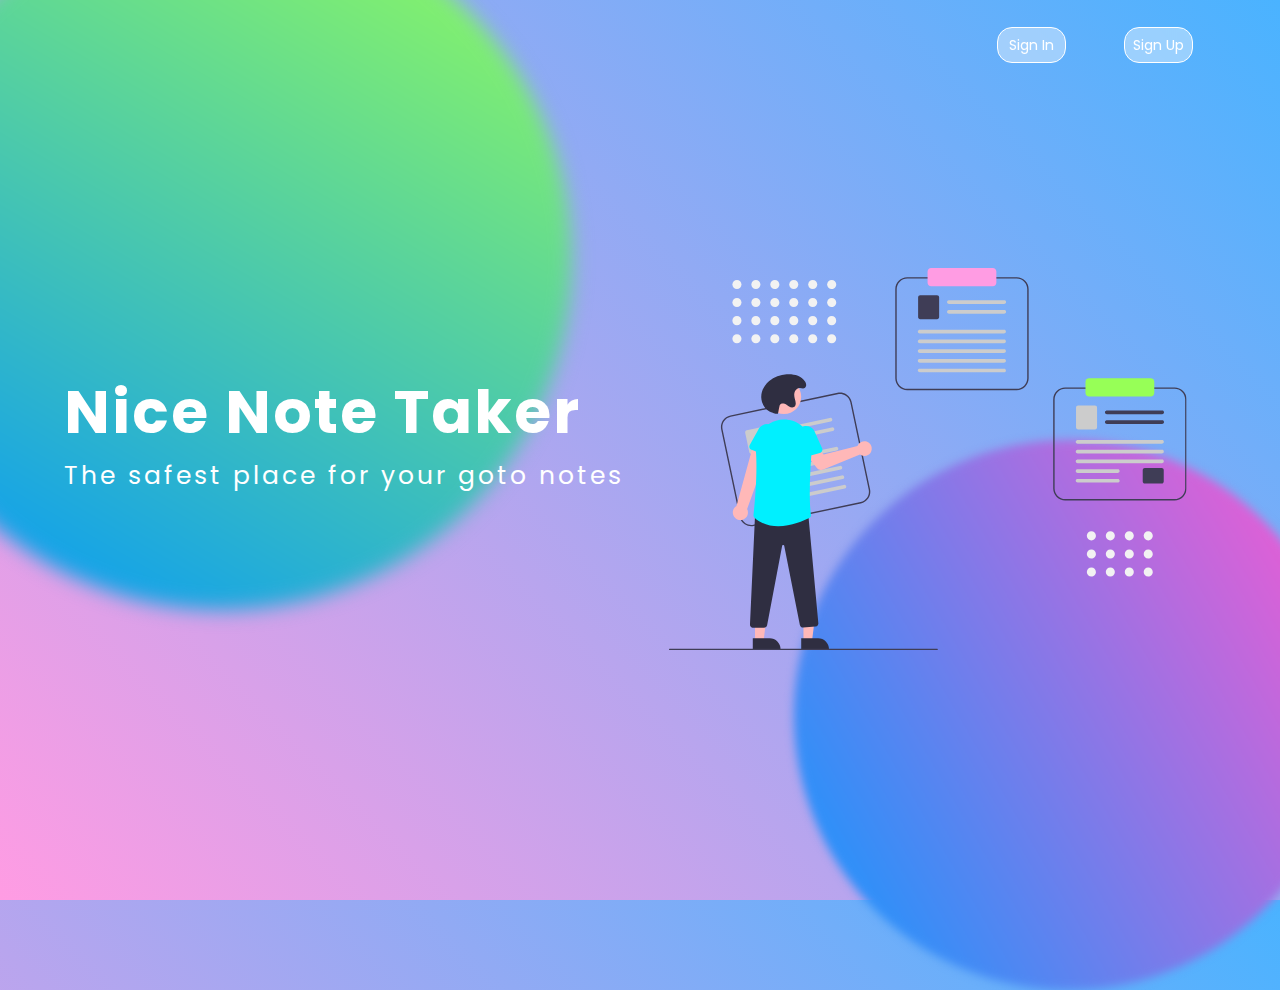
<file: index.html>
<!DOCTYPE html>
<html lang="en">
<head>
    <meta charset="UTF-8">
    <meta http-equiv="X-UA-Compatible" content="IE=edge">
    <link rel="styleSheet" href="style.css">
    <meta name="viewport" content="width=device-width, initial-scale=1.0">
    <title>Note Taker App</title>
</head>
<body>
    <nav>
        <a href="./pages/signupPage.html"><div class="sign-in-sign-up">Sign In</div></a>
        <a href="./pages/signupPage.html"><div class="sign-in-sign-up">Sign Up</div></a>

    </nav>
    <main class="homepageContainer">
        <div class="leftSection">
            <h1 class="heading">Nice Note Taker</h1>
            <h1 class="subHeading">The safest place for your goto notes</h1>

        </div>
        <div class="RightSection">
            <img class="homepageIllustration" src="./assests/homePagrIllustration.svg" alt="logo">
        </div>
    </main>
    
    <!-- Circles -->
    <div class="circle1"></div>
    <div class="circle2"></div>
    
</body>
<script src="index.js"></script>
</html>
</file>
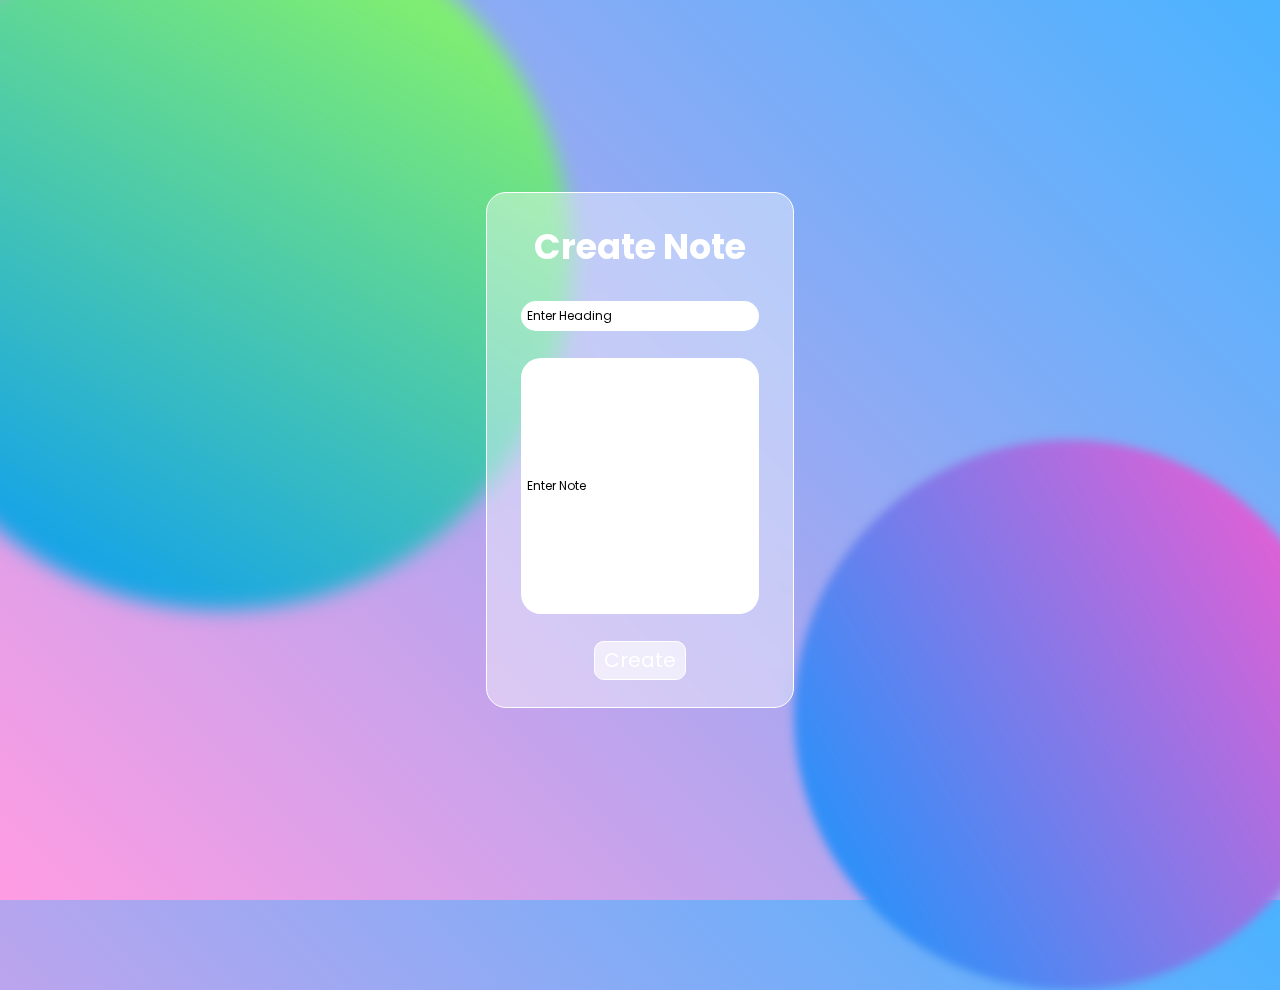
<file: pages/Createnotes.html>
<!DOCTYPE html>
<html lang="en">
<head>
    <meta charset="UTF-8">
    <meta http-equiv="X-UA-Compatible" content="IE=edge">
    <link href="otherPages.css" rel="styleSheet">
    <meta name="viewport" content="width=device-width, initial-scale=1.0">
    <title>Notes</title>
</head>
<body class="NoteBody">
    <div class="noteCard">
        <h1 class="heading">Create Note</h1>
        <input type="text" class="EnterHeading" placeholder="Enter Heading">
        <input type="text" class="inputNote" placeholder="Enter Note">
        <div class="Button">Create</div>
    </div>
    <div class="circle1"></div>
    <div class="circle2"></div>
</body>
<script src="../index.js"></script>
<script src="./createNewNote.js"></script>
</html>
</file>
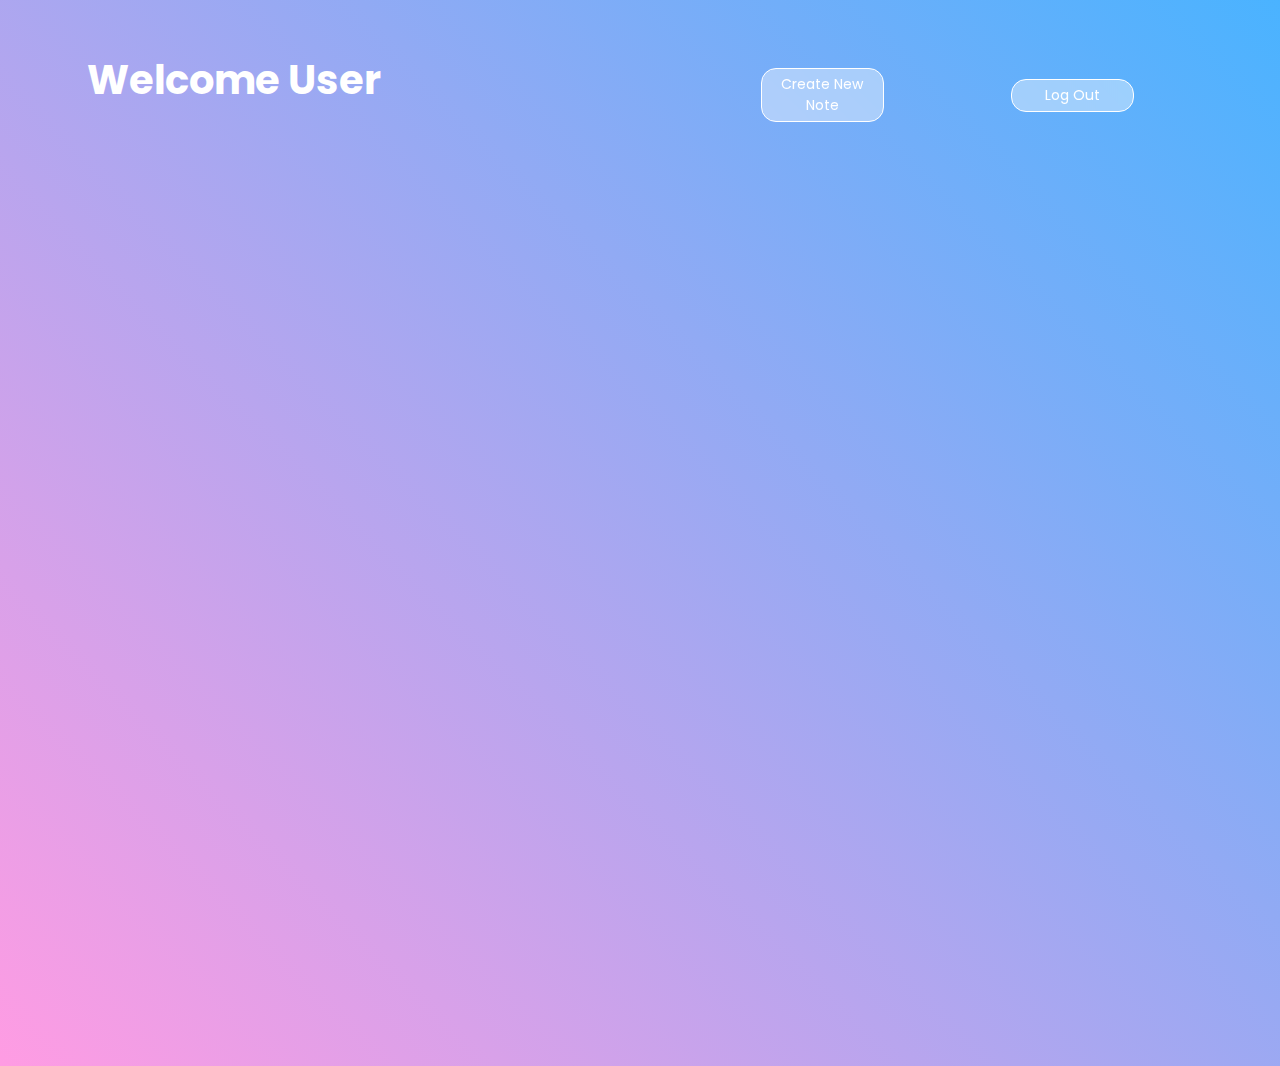
<file: pages/Dashboard.html>
<!DOCTYPE html>
<html lang="en">
<head>
    <meta charset="UTF-8">
    <meta http-equiv="X-UA-Compatible" content="IE=edge">
    <link href="dashboard.css" rel="styleSheet">
    <meta name="viewport" content="width=device-width, initial-scale=1.0">
    <title>Dashboard</title>
</head>
<body>
    <nav>
       <div class="welcomeUser">Welcome User</div>
       <div class="navControls">
           <div class="navOptions newNote">Create New Note</div>
           <div class="navOptions logOut">Log Out</div>
       </div> 
    </nav>
    <main class="cardContainer">
        <!-- <div class="card">
            <div class="cardHeader">
                <div class="cardHeading">Heading</div>
                <div class="left">
                <div class="editNote"><svg class="editNoteImage" width="45" height="45" viewBox="0 0 45 45" fill="none" xmlns="http://www.w3.org/2000/svg">
                    <path d="M32.185 7.51993L37.48 12.8124L32.185 7.51993ZM35.59 2.85743L21.2725 17.1749C20.5327 17.9137 20.0282 18.8549 19.8225 19.8799L18.5 26.4999L25.12 25.1749C26.145 24.9699 27.085 24.4674 27.825 23.7274L42.1425 9.40993C42.5727 8.97969 42.914 8.46892 43.1469 7.90678C43.3797 7.34464 43.4996 6.74214 43.4996 6.13368C43.4996 5.52523 43.3797 4.92273 43.1469 4.36059C42.914 3.79845 42.5727 3.28768 42.1425 2.85743C41.7123 2.42719 41.2015 2.0859 40.6393 1.85306C40.0772 1.62021 39.4747 1.50037 38.8663 1.50037C38.2578 1.50037 37.6553 1.62021 37.0932 1.85306C36.531 2.0859 36.0202 2.42719 35.59 2.85743V2.85743Z" stroke="white" stroke-width="2" stroke-linecap="round" stroke-linejoin="round"/>
                    <path d="M38.5 31.5V39C38.5 40.3261 37.9732 41.5979 37.0355 42.5355C36.0979 43.4732 34.8261 44 33.5 44H6C4.67392 44 3.40215 43.4732 2.46447 42.5355C1.52678 41.5979 1 40.3261 1 39V11.5C1 10.1739 1.52678 8.90215 2.46447 7.96447C3.40215 7.02678 4.67392 6.5 6 6.5H13.5" stroke="white" stroke-width="2" stroke-linecap="round" stroke-linejoin="round"/>
                    </svg>
                    </div>
                    <a>
                <div class="deleteNote">
                    <img src="../assests/Delete.svg">
                </div>  
            </a>
            </div> 
            </div>
            <div class="cardContent">Lorem ipsum dolor sit amet consectetur adipisicing elit. Necessitatibus laudantium non vero ipsa, dolorum alias ipsum quia dolor eius voluptatum?</div>
        </div> -->
        <!-- <div class="card">
            <div class="cardHeader">
                <div class="cardHeading">Heading</div>
                <div class="editNote"><svg class="editNoteImage" width="45" height="45" viewBox="0 0 45 45" fill="none" xmlns="http://www.w3.org/2000/svg">
                    <path d="M32.185 7.51993L37.48 12.8124L32.185 7.51993ZM35.59 2.85743L21.2725 17.1749C20.5327 17.9137 20.0282 18.8549 19.8225 19.8799L18.5 26.4999L25.12 25.1749C26.145 24.9699 27.085 24.4674 27.825 23.7274L42.1425 9.40993C42.5727 8.97969 42.914 8.46892 43.1469 7.90678C43.3797 7.34464 43.4996 6.74214 43.4996 6.13368C43.4996 5.52523 43.3797 4.92273 43.1469 4.36059C42.914 3.79845 42.5727 3.28768 42.1425 2.85743C41.7123 2.42719 41.2015 2.0859 40.6393 1.85306C40.0772 1.62021 39.4747 1.50037 38.8663 1.50037C38.2578 1.50037 37.6553 1.62021 37.0932 1.85306C36.531 2.0859 36.0202 2.42719 35.59 2.85743V2.85743Z" stroke="white" stroke-width="2" stroke-linecap="round" stroke-linejoin="round"/>
                    <path d="M38.5 31.5V39C38.5 40.3261 37.9732 41.5979 37.0355 42.5355C36.0979 43.4732 34.8261 44 33.5 44H6C4.67392 44 3.40215 43.4732 2.46447 42.5355C1.52678 41.5979 1 40.3261 1 39V11.5C1 10.1739 1.52678 8.90215 2.46447 7.96447C3.40215 7.02678 4.67392 6.5 6 6.5H13.5" stroke="white" stroke-width="2" stroke-linecap="round" stroke-linejoin="round"/>
                    </svg>
                    </div>
            </div>
            <div class="cardContent">Lorem ipsum dolor sit amet consectetur adipisicing elit. Necessitatibus laudantium non vero ipsa, dolorum alias ipsum quia dolor eius voluptatum?</div>
        </div>
        <div class="card">
            <div class="cardHeader">
                <div class="cardHeading">Heading</div>
                <div class="editNote"><svg class="editNoteImage" width="45" height="45" viewBox="0 0 45 45" fill="none" xmlns="http://www.w3.org/2000/svg">
                    <path d="M32.185 7.51993L37.48 12.8124L32.185 7.51993ZM35.59 2.85743L21.2725 17.1749C20.5327 17.9137 20.0282 18.8549 19.8225 19.8799L18.5 26.4999L25.12 25.1749C26.145 24.9699 27.085 24.4674 27.825 23.7274L42.1425 9.40993C42.5727 8.97969 42.914 8.46892 43.1469 7.90678C43.3797 7.34464 43.4996 6.74214 43.4996 6.13368C43.4996 5.52523 43.3797 4.92273 43.1469 4.36059C42.914 3.79845 42.5727 3.28768 42.1425 2.85743C41.7123 2.42719 41.2015 2.0859 40.6393 1.85306C40.0772 1.62021 39.4747 1.50037 38.8663 1.50037C38.2578 1.50037 37.6553 1.62021 37.0932 1.85306C36.531 2.0859 36.0202 2.42719 35.59 2.85743V2.85743Z" stroke="white" stroke-width="2" stroke-linecap="round" stroke-linejoin="round"/>
                    <path d="M38.5 31.5V39C38.5 40.3261 37.9732 41.5979 37.0355 42.5355C36.0979 43.4732 34.8261 44 33.5 44H6C4.67392 44 3.40215 43.4732 2.46447 42.5355C1.52678 41.5979 1 40.3261 1 39V11.5C1 10.1739 1.52678 8.90215 2.46447 7.96447C3.40215 7.02678 4.67392 6.5 6 6.5H13.5" stroke="white" stroke-width="2" stroke-linecap="round" stroke-linejoin="round"/>
                    </svg>
                    </div>
            </div>
            <div class="cardContent">Lorem ipsum dolor sit amet consectetur adipisicing elit. Necessitatibus laudantium non vero ipsa, dolorum alias ipsum quia dolor eius voluptatum?</div>
        </div>
        <div class="card">
            <div class="cardHeader">
                <div class="cardHeading">Heading</div>
                <div class="editNote"><svg class="editNoteImage" width="45" height="45" viewBox="0 0 45 45" fill="none" xmlns="http://www.w3.org/2000/svg">
                    <path d="M32.185 7.51993L37.48 12.8124L32.185 7.51993ZM35.59 2.85743L21.2725 17.1749C20.5327 17.9137 20.0282 18.8549 19.8225 19.8799L18.5 26.4999L25.12 25.1749C26.145 24.9699 27.085 24.4674 27.825 23.7274L42.1425 9.40993C42.5727 8.97969 42.914 8.46892 43.1469 7.90678C43.3797 7.34464 43.4996 6.74214 43.4996 6.13368C43.4996 5.52523 43.3797 4.92273 43.1469 4.36059C42.914 3.79845 42.5727 3.28768 42.1425 2.85743C41.7123 2.42719 41.2015 2.0859 40.6393 1.85306C40.0772 1.62021 39.4747 1.50037 38.8663 1.50037C38.2578 1.50037 37.6553 1.62021 37.0932 1.85306C36.531 2.0859 36.0202 2.42719 35.59 2.85743V2.85743Z" stroke="white" stroke-width="2" stroke-linecap="round" stroke-linejoin="round"/>
                    <path d="M38.5 31.5V39C38.5 40.3261 37.9732 41.5979 37.0355 42.5355C36.0979 43.4732 34.8261 44 33.5 44H6C4.67392 44 3.40215 43.4732 2.46447 42.5355C1.52678 41.5979 1 40.3261 1 39V11.5C1 10.1739 1.52678 8.90215 2.46447 7.96447C3.40215 7.02678 4.67392 6.5 6 6.5H13.5" stroke="white" stroke-width="2" stroke-linecap="round" stroke-linejoin="round"/>
                    </svg>
                    </div>
            </div>
            <div class="cardContent">Lorem ipsum dolor sit Lorem ipsum dolor sit, amet consectetur adipisicing elit. Tenetur sed quam dolore doloribus voluptate, labore quod sit mollitia dolorem nihil ab? Ea suscipit eos sunt voluptatem ratione soluta, modi itaque dicta, laboriosam quia porro quaerat vel molestias ad dolorum rem ducimus provident? Deleniti itaque consequuntur cum iste quasi atque laboriosam natus non minima accusamus error, qui nemo praesentium, maxime soluta nostrum placeat. Consequuntur repellendus optio quos, suscipit vel nisi nesciunt amet error nam? Quibusdam excepturi itaque reiciendis libero, atque voluptatem corporis ut. Recusandae minima debitis eos unde, quo voluptatibus dolores rem! Eum quo dolore illo assumenda commodi odit aliquam accusamus. amet consectetur adipisicing elit. Necessitatibus laudantium non vero ipsa, dolorum alias ipsum quia dolor eius voluptatum?</div>
        </div>
        <div class="card">
            <div class="cardHeader">
                <div class="cardHeading">Heading</div>
                <div class="editNote"><svg class="editNoteImage" width="45" height="45" viewBox="0 0 45 45" fill="none" xmlns="http://www.w3.org/2000/svg">
                    <path d="M32.185 7.51993L37.48 12.8124L32.185 7.51993ZM35.59 2.85743L21.2725 17.1749C20.5327 17.9137 20.0282 18.8549 19.8225 19.8799L18.5 26.4999L25.12 25.1749C26.145 24.9699 27.085 24.4674 27.825 23.7274L42.1425 9.40993C42.5727 8.97969 42.914 8.46892 43.1469 7.90678C43.3797 7.34464 43.4996 6.74214 43.4996 6.13368C43.4996 5.52523 43.3797 4.92273 43.1469 4.36059C42.914 3.79845 42.5727 3.28768 42.1425 2.85743C41.7123 2.42719 41.2015 2.0859 40.6393 1.85306C40.0772 1.62021 39.4747 1.50037 38.8663 1.50037C38.2578 1.50037 37.6553 1.62021 37.0932 1.85306C36.531 2.0859 36.0202 2.42719 35.59 2.85743V2.85743Z" stroke="white" stroke-width="2" stroke-linecap="round" stroke-linejoin="round"/>
                    <path d="M38.5 31.5V39C38.5 40.3261 37.9732 41.5979 37.0355 42.5355C36.0979 43.4732 34.8261 44 33.5 44H6C4.67392 44 3.40215 43.4732 2.46447 42.5355C1.52678 41.5979 1 40.3261 1 39V11.5C1 10.1739 1.52678 8.90215 2.46447 7.96447C3.40215 7.02678 4.67392 6.5 6 6.5H13.5" stroke="white" stroke-width="2" stroke-linecap="round" stroke-linejoin="round"/>
                    </svg>
                    </div>
            </div>
            <div class="cardContent">Lorem ipsum dolor sit amet consectetur adipisicing elit. Necessitatibus laudantium non vero ipsa, dolorum alias ipsum quia dolor eius voluptatum?</div>
        </div>
        <div class="card">
            <div class="cardHeader">
                <div class="cardHeading">Heading</div>
                <div class="editNote"><svg class="editNoteImage" width="45" height="45" viewBox="0 0 45 45" fill="none" xmlns="http://www.w3.org/2000/svg">
                    <path d="M32.185 7.51993L37.48 12.8124L32.185 7.51993ZM35.59 2.85743L21.2725 17.1749C20.5327 17.9137 20.0282 18.8549 19.8225 19.8799L18.5 26.4999L25.12 25.1749C26.145 24.9699 27.085 24.4674 27.825 23.7274L42.1425 9.40993C42.5727 8.97969 42.914 8.46892 43.1469 7.90678C43.3797 7.34464 43.4996 6.74214 43.4996 6.13368C43.4996 5.52523 43.3797 4.92273 43.1469 4.36059C42.914 3.79845 42.5727 3.28768 42.1425 2.85743C41.7123 2.42719 41.2015 2.0859 40.6393 1.85306C40.0772 1.62021 39.4747 1.50037 38.8663 1.50037C38.2578 1.50037 37.6553 1.62021 37.0932 1.85306C36.531 2.0859 36.0202 2.42719 35.59 2.85743V2.85743Z" stroke="white" stroke-width="2" stroke-linecap="round" stroke-linejoin="round"/>
                    <path d="M38.5 31.5V39C38.5 40.3261 37.9732 41.5979 37.0355 42.5355C36.0979 43.4732 34.8261 44 33.5 44H6C4.67392 44 3.40215 43.4732 2.46447 42.5355C1.52678 41.5979 1 40.3261 1 39V11.5C1 10.1739 1.52678 8.90215 2.46447 7.96447C3.40215 7.02678 4.67392 6.5 6 6.5H13.5" stroke="white" stroke-width="2" stroke-linecap="round" stroke-linejoin="round"/>
                    </svg>
                    </div>
            </div>
            <div class="cardContent">Lorem ipsum dolor sit amet consectetur adipisicing elit. Necessitatibus laudantium non vero ipsa, dolorum alias ipsum quia dolor eius voluptatum?</div>
        </div>
        <div class="card">
            <div class="cardHeader">
                <div class="cardHeading">Heading</div>
                <div class="editNote"><svg class="editNoteImage" width="45" height="45" viewBox="0 0 45 45" fill="none" xmlns="http://www.w3.org/2000/svg">
                    <path d="M32.185 7.51993L37.48 12.8124L32.185 7.51993ZM35.59 2.85743L21.2725 17.1749C20.5327 17.9137 20.0282 18.8549 19.8225 19.8799L18.5 26.4999L25.12 25.1749C26.145 24.9699 27.085 24.4674 27.825 23.7274L42.1425 9.40993C42.5727 8.97969 42.914 8.46892 43.1469 7.90678C43.3797 7.34464 43.4996 6.74214 43.4996 6.13368C43.4996 5.52523 43.3797 4.92273 43.1469 4.36059C42.914 3.79845 42.5727 3.28768 42.1425 2.85743C41.7123 2.42719 41.2015 2.0859 40.6393 1.85306C40.0772 1.62021 39.4747 1.50037 38.8663 1.50037C38.2578 1.50037 37.6553 1.62021 37.0932 1.85306C36.531 2.0859 36.0202 2.42719 35.59 2.85743V2.85743Z" stroke="white" stroke-width="2" stroke-linecap="round" stroke-linejoin="round"/>
                    <path d="M38.5 31.5V39C38.5 40.3261 37.9732 41.5979 37.0355 42.5355C36.0979 43.4732 34.8261 44 33.5 44H6C4.67392 44 3.40215 43.4732 2.46447 42.5355C1.52678 41.5979 1 40.3261 1 39V11.5C1 10.1739 1.52678 8.90215 2.46447 7.96447C3.40215 7.02678 4.67392 6.5 6 6.5H13.5" stroke="white" stroke-width="2" stroke-linecap="round" stroke-linejoin="round"/>
                    </svg>
                    </div>
            </div>
            <div class="cardContent">Lorem ipsum dolor sit amet consectetur adipisicing elit. Necessitatibus laudantium non vero ipsa, dolorum alias ipsum quia dolor eius voluptatum?</div>
        </div>
        <div class="card">
            <div class="cardHeader">
                <div class="cardHeading">Heading</div>
                <div class="editNote"><svg class="editNoteImage" width="45" height="45" viewBox="0 0 45 45" fill="none" xmlns="http://www.w3.org/2000/svg">
                    <path d="M32.185 7.51993L37.48 12.8124L32.185 7.51993ZM35.59 2.85743L21.2725 17.1749C20.5327 17.9137 20.0282 18.8549 19.8225 19.8799L18.5 26.4999L25.12 25.1749C26.145 24.9699 27.085 24.4674 27.825 23.7274L42.1425 9.40993C42.5727 8.97969 42.914 8.46892 43.1469 7.90678C43.3797 7.34464 43.4996 6.74214 43.4996 6.13368C43.4996 5.52523 43.3797 4.92273 43.1469 4.36059C42.914 3.79845 42.5727 3.28768 42.1425 2.85743C41.7123 2.42719 41.2015 2.0859 40.6393 1.85306C40.0772 1.62021 39.4747 1.50037 38.8663 1.50037C38.2578 1.50037 37.6553 1.62021 37.0932 1.85306C36.531 2.0859 36.0202 2.42719 35.59 2.85743V2.85743Z" stroke="white" stroke-width="2" stroke-linecap="round" stroke-linejoin="round"/>
                    <path d="M38.5 31.5V39C38.5 40.3261 37.9732 41.5979 37.0355 42.5355C36.0979 43.4732 34.8261 44 33.5 44H6C4.67392 44 3.40215 43.4732 2.46447 42.5355C1.52678 41.5979 1 40.3261 1 39V11.5C1 10.1739 1.52678 8.90215 2.46447 7.96447C3.40215 7.02678 4.67392 6.5 6 6.5H13.5" stroke="white" stroke-width="2" stroke-linecap="round" stroke-linejoin="round"/>
                    </svg>
                    
                    </div>
            </div>
            <div class="cardContent">Lorem ipsum dolor sit amet consectetur adipisicing elit. Necessitatibus laudantium non vero ipsa, dolorum alias ipsum quia dolor eius voluptatum?</div>
        </div> -->
    </main>
</body>
<script src="../index.js"></script>
<script src="./dashboard.js"></script>
</html>
</file>
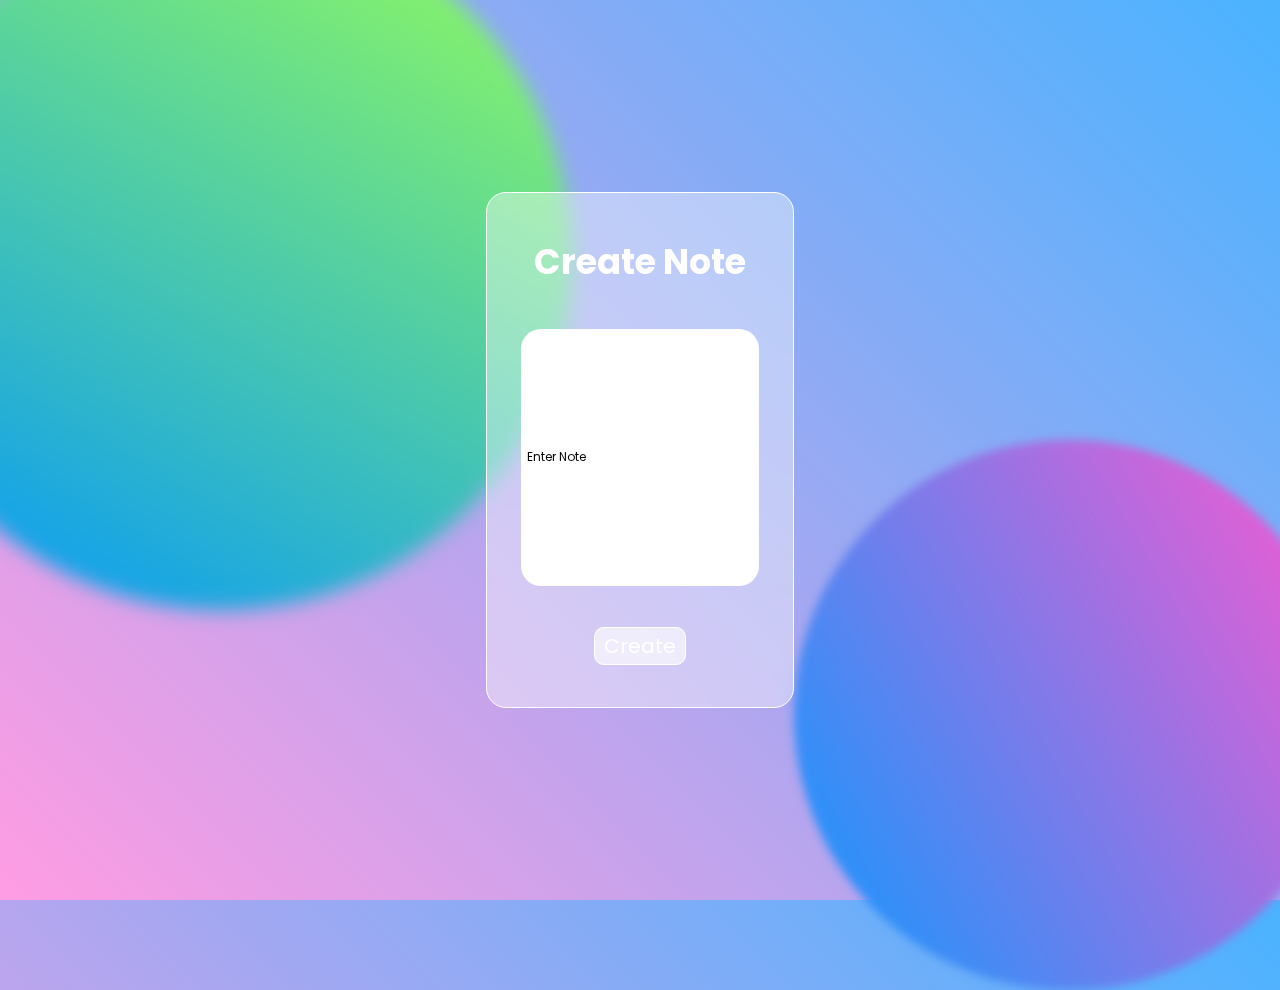
<file: pages/notes.html>
<!DOCTYPE html>
<html lang="en">
<head>
    <meta charset="UTF-8">
    <meta http-equiv="X-UA-Compatible" content="IE=edge">
    <link href="otherPages.css" rel="styleSheet">
    <meta name="viewport" content="width=device-width, initial-scale=1.0">
    <title>Notes</title>
</head>
<body class="NoteBody">
    <div class="noteCard">
        <h1 class="heading">Create Note</h1>
        <input type="text" class="inputNote" placeholder="Enter Note">
        <div class="Button">Create</div>
    </div>
    <div class="circle1"></div>
    <div class="circle2"></div>
</body>
<script src="../index.js"></script>
</html>
</file>
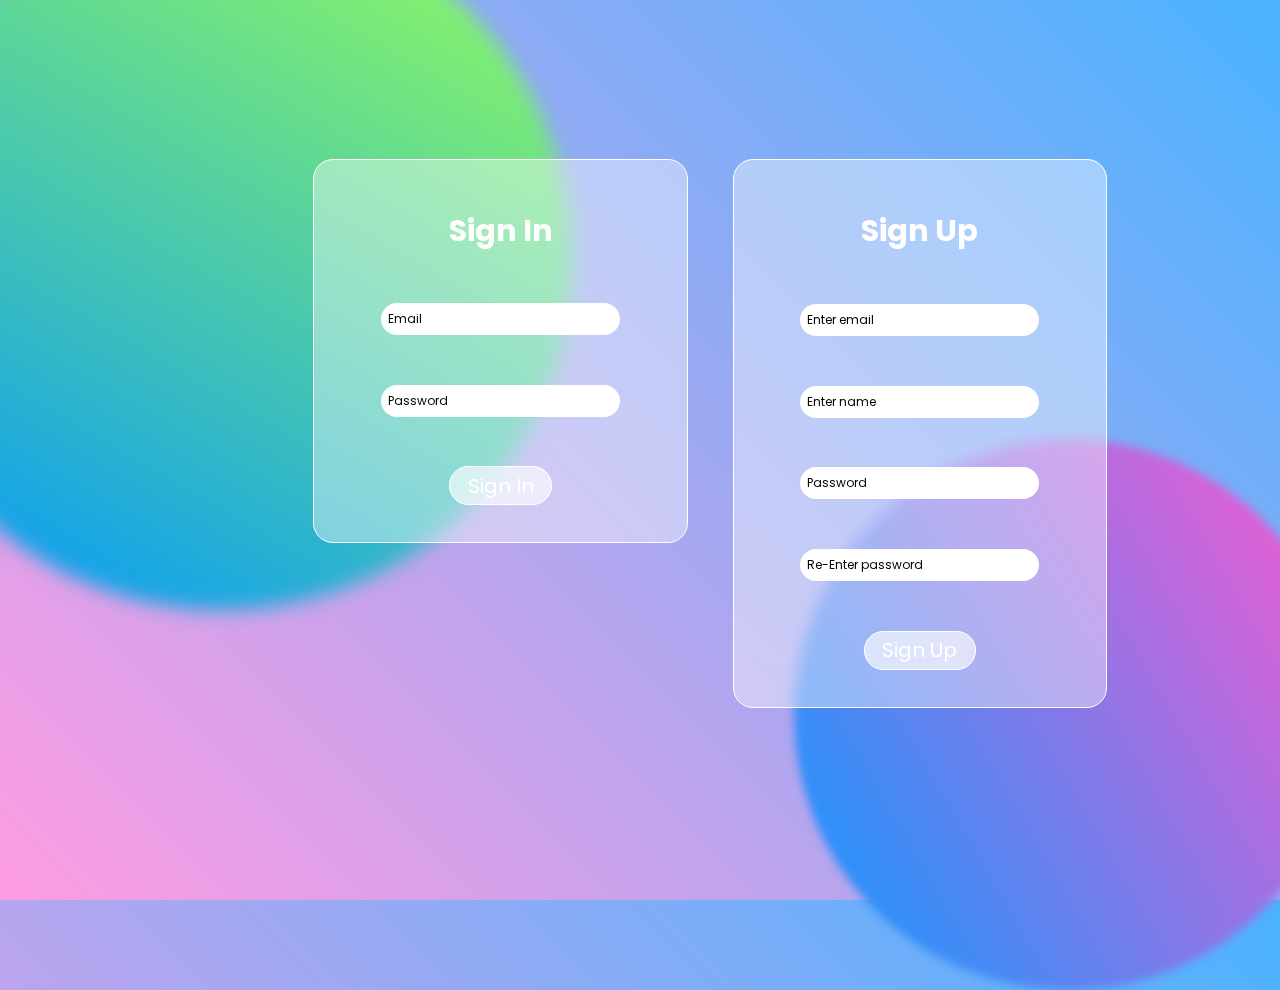
<file: pages/signupPage.html>
<!DOCTYPE html>
<html lang="en">
<head>
    <meta charset="UTF-8">
    <meta http-equiv="X-UA-Compatible" content="IE=edge">
    <link href="otherPages.css" rel="styleSheet">
    <meta name="viewport" content="width=device-width, initial-scale=1.0">
    <title>Sign-Up/Sign-In</title>
</head>
<body>
    <div class="mainContainer">
        <div class="left">
            <div class="card signInCard">
                <h1>Sign In</h1>
                <input type="email" class="signInEmail" placeholder="Email">
                <input type="password" class="signInPassword" placeholder="Password">
                <div id="signInButton" class="signInButton">Sign In</div>
            </div>
        </div>
        <div class="right">
            <div class="card signUpCard">
                <h1>Sign Up</h1>
                <input type="email" class="signUpEmail" placeholder="Enter email">
                <input type="text" class="nameSignUp" placeholder="Enter name">
                <input type="password" id="signUpPassword" class="signInPassword" placeholder="Password">
                <input type="password" class="signInReEnterPassword" placeholder="Re-Enter password">
                <div id="signUpButton" class="signInButton">Sign Up</div>
            </div>
        </div>
    </div>
    <!-- circles -->
    <div class="circle1"></div>
    <div class="circle2"></div>
</body>
<script src="../index.js"></script>
<script src="./signInsignUp.js"></script>
</html>
</file>
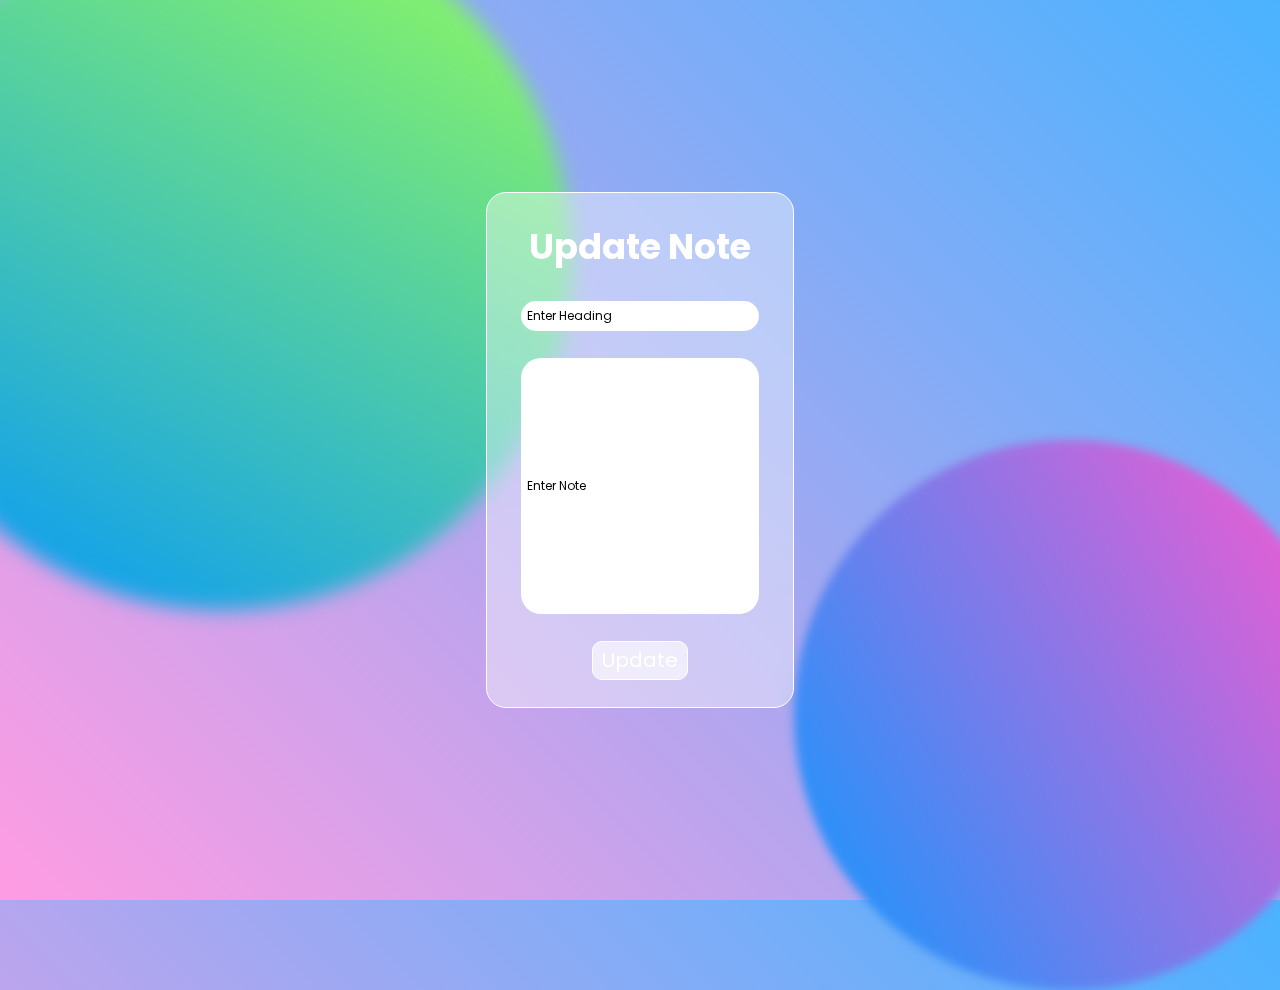
<file: pages/updateNote.html>
<!DOCTYPE html>
<html lang="en">
<head>
    <meta charset="UTF-8">
    <meta http-equiv="X-UA-Compatible" content="IE=edge">
    <link href="otherPages.css" rel="styleSheet">
    <meta name="viewport" content="width=device-width, initial-scale=1.0">
    <title>Notes</title>
</head>
<body class="NoteBody">
    <div class="noteCard">
        <h1 class="heading">Update Note</h1>
        <input type="text" class="EnterHeading" placeholder="Enter Heading">
        <input type="text" class="inputNote" placeholder="Enter Note">
        <div class="Button">Update</div>
    </div>
    <div class="circle1"></div>
    <div class="circle2"></div>
</body>
<script src="../index.js"></script>
<script src="./UpdateNote.js"></script>
</html>
</file>
<file: style.css>
@import url('https://fonts.googleapis.com/css2?family=Poppins:wght@400;700&display=swap');

*{
    margin: 0;
    padding: 0;
    box-sizing: border-box;
    font-family: 'Poppins', sans-serif;
    color: white;
}
html{
    font-size: 62.5%;
}
body{
    height: 100vh;
    width: 100vw;
    overflow: hidden;
    opacity: 0;
    transition: opacity 1s ease;
    background: linear-gradient(45deg, #FF9CE3 0%, #4AB3FF 100%);
}
.visible{
    opacity: 1;
}
nav{
    height: 10vh;
    width: 100%;
    /* background: magenta; */
    display: flex;
    justify-content: flex-end;
    align-items: center;
    padding-right: 5%;
    padding-left: 5%;

}
a{
    width: 10%;
    padding: 2%;
    /* background: #111213; */
    margin-left: 1%;
    text-decoration: none;
}
.sign-in-sign-up{
    background: rgba(255,255,255,0.4);
    border: 1px solid white;
    padding: 10%;
    text-align: center;
    
    border-radius: 15px;
    width: 100%;
    backdrop-filter: blur(6px);
    -webkit-backdrop-filter: blur(6px);
    font-size: 1.4rem;
    cursor: pointer;

}
.homepageContainer{
    height: 90vh;
    padding-right: 5%;
    padding-left: 5%;
    width: 100vw;
    display: flex;
    align-items: center;
    justify-content: space-between;
}
main > div{
    width: 50%;
    /* background: chartreuse; */
}
.leftSection{
    /* background: chartreuse; */
    transform: translateY(-50%);
}
.heading{
    font-size: 6rem;
    letter-spacing: 2px;
}
.subHeading{
    font-size: 2.5rem;
    letter-spacing: 3px;
    font-weight: normal;
}
.RightSection{
    /* background: chartreuse; */
    transform: translateY(-9.4%);
    display: flex;
    justify-content: center;
}
.homepageIllustration{
    width: 90%;
}
.circle1, .circle2{
    z-index: -1;
}
.circle1{
    background: chartreuse;
    height: 70rem;
    width: 70rem;
    border-radius: 50%;
    background: linear-gradient(30deg, #0094ff, #97FF57);
    filter: blur(10px);
    position: absolute;
    top: -10%;
    left: -10%;
    
}
.circle2{
    background: chartreuse;
    height: 55rem;
    width: 55rem;
    background: linear-gradient(-120deg, #FF57D0,#0D99FF);
    border-radius: 50%;
    filter: blur(5px);
    position: absolute;
    bottom: -10%;
    right: -5%;
}
</file>
<file: pages/otherPages.css>
@import url('https://fonts.googleapis.com/css2?family=Poppins:wght@400;700&display=swap');
*{
    margin: 0;
    padding: 0;
    box-sizing: border-box;
    font-family: 'Poppins', sans-serif;
    color: white;
}
html{
    font-size: 62.5%;
}
body{
    height: 100vh;
    width: 100vw;
    overflow: hidden;
    opacity: 0;
    transition: opacity 2s ease-out;
    background: linear-gradient(45deg, #FF9CE3 0%, #4AB3FF 100%);
    padding: 10%;
}
.circle1, .circle2{
    z-index: -1;
}
.circle1{
    background: chartreuse;
    height: 70rem;
    width: 70rem;
    border-radius: 50%;
    background: linear-gradient(30deg, #0094ff, #97FF57);
    filter: blur(10px);
    position: absolute;
    top: -10%;
    left: -10%;
    
}
.circle2{
    background: chartreuse;
    height: 55rem;
    width: 55rem;
    background: linear-gradient(-120deg, #FF57D0,#0D99FF);
    border-radius: 50%;
    filter: blur(5px);
    position: absolute;
    bottom: -10%;
    right: -5%;
}
.mainContainer{
    display: flex;
    justify-content: space-evenly;
    /* background: chartreuse; */
    height: 90%;
    padding-top: 3%;
}

.card{
    display: flex;
    flex-direction: column;
    backdrop-filter: blur(6px);
    -webkit-backdrop-filter: blur(6px);
    height: 100%;
    width: 160%;
    padding: 5%;
    padding-top: 10%;
    align-items: center;
    border-radius: 20px;
    justify-content: space-around;
    border: 1px solid white;
    background: rgba(255,255,255,0.4);
}
.signInCard{
    height: 70%;
}
.visible{
    opacity: 1;
}
h1{
    font-size: 3rem;
}
input{
    color: black;
    font-size: 1.2rem;
    padding-top: 2%;
    padding-bottom: 2%;
    border-radius: 20px;
    padding-left: 2%;
    border: none;
    
}
.heading{
    font-size: 3.5rem;
}
::placeholder{
    color: black;
}
.signInButton{
    background: rgba(255,255,255,0.4);
    backdrop-filter: blur(6px);
    -webkit-backdrop-filter: blur(6px);
    font-size: 2rem;
    padding : 1%;
    border-radius: 20px;
    padding-left: 5%;
    padding-right: 5%;
    border: 1px solid white;
}
.visible{
    opacity: 1;
}
.signInButton:hover{
    cursor: pointer;
}

/* Notes Pages CSS*/
.NoteBody{
    height: 100vh;
    display: flex;
    justify-content: center;
    align-items: center;
}
.noteCard{
    height: 80%;
    border-radius: 20px;
    width: 30%;
    display: flex;
    flex-direction: column;
    justify-content: space-evenly;
    align-items: center;
    /* background: chartreuse; */
    border: 1px solid white;
    background: rgba(255,255,255,0.4);
    backdrop-filter: blur(6px);
    -webkit-backdrop-filter: blur(6px);
}
.inputNote{
    height: 50%;
}
.Button{
    border: 1px solid white;
    background: rgba(255,255,255,0.4);
    backdrop-filter: blur(6px);
    -webkit-backdrop-filter: blur(6px);
    font-size: 2rem;
    padding-top: 1%;
    padding-bottom: 1%;
    padding-right: 3%;
    padding-left: 3%;
    border-radius: 10px;

}
.Button:hover{
    cursor: pointer;
}
</file>
<file: pages/dashboard.css>
@import url('https://fonts.googleapis.com/css2?family=Poppins:wght@400;700&display=swap');
*{
    margin: 0;
    padding: 0;
    box-sizing: border-box;
    font-family: 'Poppins', sans-serif;
    color: white;
    /* background: #000 !important;
  color: #0f0 !important;
  outline: solid #f00 1px !important; */
}
html{
    font-size: 62.5%;
}
body{
    height: auto;
    width: 100vw;
    padding: 2%;
    /* overflow: hidden; */
    opacity: 0;
    transition: opacity 2s ease-out;
    background: linear-gradient(45deg, #FF9CE3 0%, #4AB3FF 100%);
}
nav{
    display: flex;
    justify-content: space-between;
    margin-top: 2%;
    height: 10vh;
}
.visible{
    opacity: 1;
}
.welcomeUser{
    font-size: 4rem;
    font-weight: bold;
    margin-left: 5%;
}
.navControls{
    display: flex;
    width: 50%;
    /* background: black; */
    justify-content: space-evenly;
    align-items: center;
}
.navOptions{
    cursor: pointer;
        width: 20%;
        text-align: center;
        font-size: 2.2rem;
        background: rgba(255,255,255,0.4);
        border: 1px solid white;
        padding: 0.8%;
        border-radius: 15px;
        backdrop-filter: blur(6px);
        -webkit-backdrop-filter: blur(6px);
        font-size: 1.4rem;
        margin: 1%;
        padding-left: 1.5%;
        padding-right: 1.5%;
}
main{
    /* background: chartreuse; */
    /* padding-bottom: 10%; */
    padding: 2%;
    height: 100vh;
    /* overflow: scroll; */
    display: grid;
    grid-template-columns: auto auto auto ;
    grid-gap: 5% 0%;
    /* grid-template-rows: 30rem; */
    /* display: flex;
    gap: 20px 20px;
    justify-content: center;
    flex-wrap: wrap; */
    /* display: grid;
    grid-template-columns: 3fr 3fr 3fr; */
}
.card{
    display: flex;
    flex-direction: column;
    backdrop-filter: blur(6px);
    -webkit-backdrop-filter: blur(6px);
    /* height: 100%; */
    /* width: 25%; */
    height: 40rem;
    border-radius: 20px;
    width: 80%;
    /* margin-left: 5%; */
    border: 1px solid white;
    /* margin-top: 2%; */
    background: rgba(255,255,255,0.4);
    padding: 2%;
}
.cardHeader{
    width: 100%;
    display: flex;
    justify-content: space-between;
    align-items: center;
    
    /* background: chocolate; */
}
.cardHeading{
    font-size: 2.3rem;

}
.editNote{
    cursor: pointer;
}
.cardContent{
    margin-top: 5%;
    font-size: 1.5rem;
    overflow: scroll;
    color:rgb(97, 80, 80);
    /* background: darkgray; */
    padding: 5%;
    height: 80%;
    border-radius: 20px;
    border : 1px solid white
}
.deleteNote{
    height: 4rem;
    width: 4rem;
    /* background:#4AB3FF; */
}
.deleteNote > img{
    height: 100%;
    width: 100%;
    cursor: pointer;
}
.left{
    display: flex;
    /* background: black; */
    width : 30%;
    justify-content: space-around;
}
svg{
    height: 4rem;
    width: 4rem;
}
</file>
